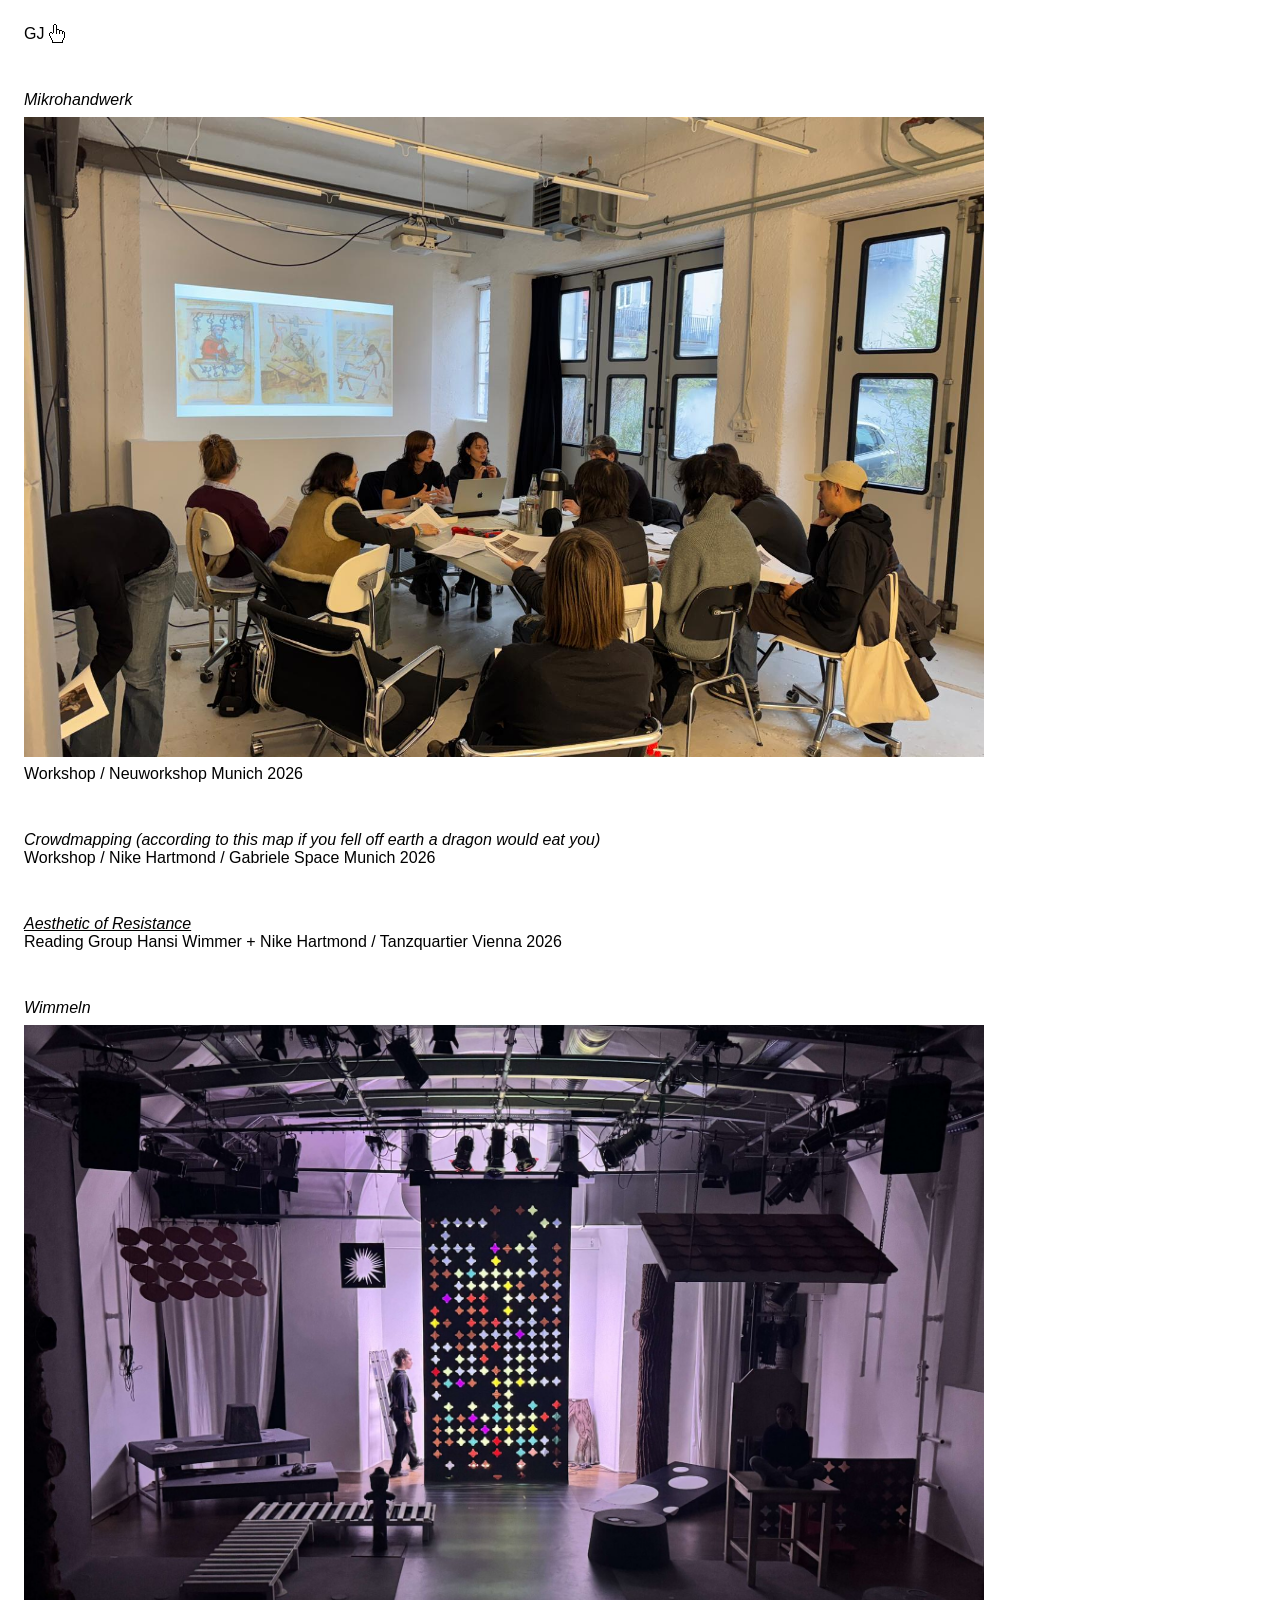
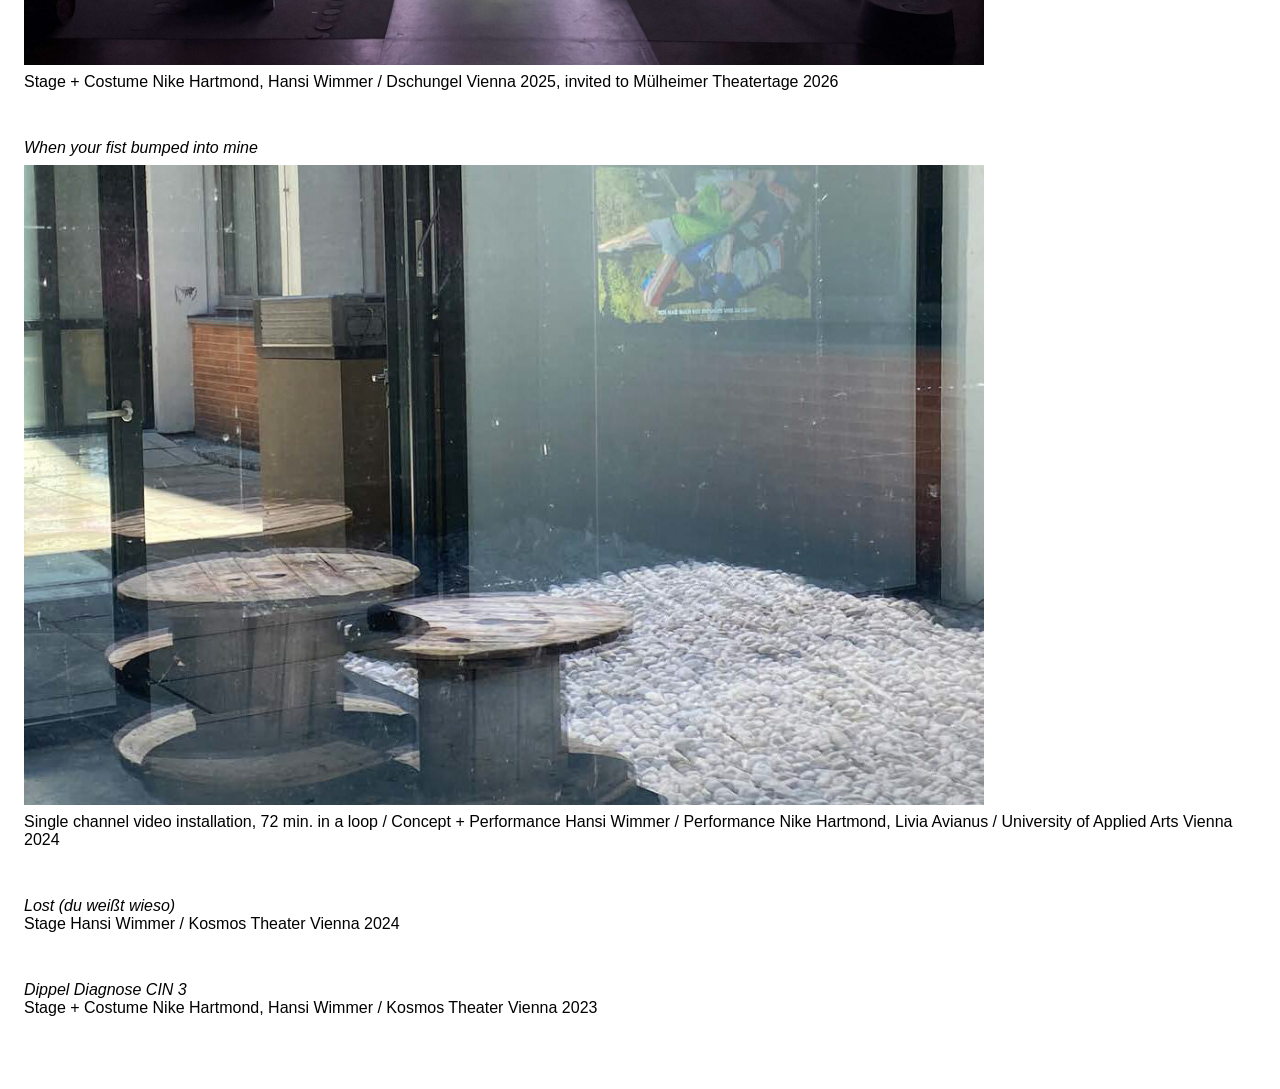
<file: index.html>
<!DOCTYPE html>
<html lang="en">
<head>
  <meta charset="utf-8">
  <meta name="viewport" content="width=device-width, initial-scale=1">
  <title>GJ Hand</title>
  <link rel="stylesheet" href="styles.css">
</head>
<body>
  <a class="wordmark" href="statement.html" aria-label="GJ Hand">GJ <svg class="hand" viewBox="0 0 16 19" aria-hidden="true" focusable="false" shape-rendering="crispEdges"><path fill="#fff" d="M5 1h2v1h-2zM5 2h2v1h-2zM5 3h2v1h-2zM5 4h2v1h-2zM5 5h2v1h-2zM5 6h2v1h-2zM8 6h2v1h-2zM5 7h2v1h-2zM8 7h2v1h-2zM11 7h2v1h-2zM5 8h2v1h-2zM8 8h2v1h-2zM11 8h2v1h-2zM14 8h1v1h-1zM1 9h2v1h-2zM4 9h3v1h-3zM8 9h2v1h-2zM11 9h2v1h-2zM14 9h1v1h-1zM1 10h14v1h-14zM1 11h14v1h-14zM2 12h13v1h-13zM2 13h13v1h-13zM3 14h11v1h-11zM3 15h11v1h-11zM4 16h9v1h-9zM4 17h9v1h-9z"/><path fill="currentColor" d="M5 0h2v1h-2zM4 1h1v1h-1zM7 1h1v1h-1zM4 2h1v1h-1zM7 2h1v1h-1zM4 3h1v1h-1zM7 3h1v1h-1zM4 4h1v1h-1zM7 4h1v1h-1zM4 5h1v1h-1zM7 5h3v1h-3zM4 6h1v1h-1zM7 6h1v1h-1zM10 6h3v1h-3zM4 7h1v1h-1zM7 7h1v1h-1zM10 7h1v1h-1zM13 7h2v1h-2zM1 8h2v1h-2zM4 8h1v1h-1zM7 8h1v1h-1zM10 8h1v1h-1zM13 8h1v1h-1zM15 8h1v1h-1zM0 9h1v1h-1zM3 9h1v1h-1zM7 9h1v1h-1zM10 9h1v1h-1zM13 9h1v1h-1zM15 9h1v1h-1zM0 10h1v1h-1zM15 10h1v1h-1zM0 11h1v1h-1zM15 11h1v1h-1zM1 12h1v1h-1zM15 12h1v1h-1zM1 13h1v1h-1zM15 13h1v1h-1zM2 14h1v1h-1zM14 14h1v1h-1zM2 15h1v1h-1zM14 15h1v1h-1zM3 16h1v1h-1zM13 16h1v1h-1zM3 17h1v1h-1zM13 17h1v1h-1zM3 18h11v1h-11z"/></svg></a>

  <main class="works">
    <article class="work">
      <p class="work-title"><em>Mikrohandwerk</em></p>
      <div class="work-images">
        <img src="images/mikrohandwerk-1.jpeg" alt="Mikrohandwerk">
      </div>
      <p class="work-info">Workshop / Neuworkshop Munich 2026</p>
    </article>

    <article class="work">
      <p class="work-title"><em>Crowdmapping (according to this map if you fell off earth a dragon would eat you)</em></p>
      <div class="work-images">
        <!-- <img src="images/crowdmapping-1.jpg" alt="Crowdmapping"> -->
      </div>
      <p class="work-info">Workshop / Nike Hartmond / Gabriele Space Munich 2026</p>
    </article>

    <article class="work">
      <p class="work-title"><a href="https://www.tqw.at/veranstaltungen/lesezirkel-mit-nike-hartmond" target="_blank" rel="noopener"><em>Aesthetic of Resistance</em></a></p>
      <div class="work-images">
        <!-- <img src="images/aesthetic-of-resistance-1.jpg" alt="Aesthetic of Resistance"> -->
      </div>
      <p class="work-info">Reading Group Hansi Wimmer + Nike Hartmond / Tanzquartier Vienna 2026</p>
    </article>

    <article class="work">
      <p class="work-title"><em>Wimmeln</em></p>
      <div class="work-images">
        <img src="images/wimmeln-1.jpg" alt="Wimmeln">
      </div>
      <p class="work-info">Stage + Costume Nike Hartmond, Hansi Wimmer / Dschungel Vienna 2025, invited to Mülheimer Theatertage 2026</p>
    </article>

    <article class="work">
      <p class="work-title"><em>When your fist bumped into mine</em></p>
      <div class="work-images">
        <img src="images/when-your-fist-1.jpg" alt="When your fist bumped into mine">
        <img src="images/when-your-fist-2.jpg" alt="When your fist bumped into mine">
        <img src="images/when-your-fist-3.jpg" alt="When your fist bumped into mine">
        <img src="images/when-your-fist-4.jpg" alt="When your fist bumped into mine">
        <img src="images/when-your-fist-5.jpg" alt="When your fist bumped into mine">
        <img src="images/when-your-fist-6.jpg" alt="When your fist bumped into mine">
      </div>
      <p class="work-info">Single channel video installation, 72 min. in a loop / Concept + Performance Hansi Wimmer / Performance Nike Hartmond, Livia Avianus / University of Applied Arts Vienna 2024</p>
    </article>

    <article class="work">
      <p class="work-title"><em>Lost (du weißt wieso)</em></p>
      <div class="work-images">
        <!-- <img src="images/lost-1.jpg" alt="Lost (du weißt wieso)"> -->
      </div>
      <p class="work-info">Stage Hansi Wimmer / Kosmos Theater Vienna 2024</p>
    </article>

    <article class="work">
      <p class="work-title"><em>Dippel Diagnose CIN 3</em></p>
      <div class="work-images">
        <!-- <img src="images/dippel-diagnose-1.jpg" alt="Dippel Diagnose CIN 3"> -->
      </div>
      <p class="work-info">Stage + Costume Nike Hartmond, Hansi Wimmer / Kosmos Theater Vienna 2023</p>
    </article>
  </main>
  <script>
    // Image slider: projects with more than one image show one at a time.
    // Click the left half of the image to go back, the right half to go forward.
    document.querySelectorAll('.work-images').forEach(function (box) {
      var imgs = box.querySelectorAll('img');
      if (imgs.length < 2) return;

      box.classList.add('slider');
      var index = 0;

      function show(i) {
        index = (i + imgs.length) % imgs.length;
        imgs.forEach(function (img, n) { img.classList.toggle('is-active', n === index); });
        }

      box.addEventListener('click', function (e) {
        var rect = box.getBoundingClientRect();
        var x = e.clientX - rect.left;
        show(x < rect.width / 2 ? index - 1 : index + 1);
      });

      box.addEventListener('mousemove', function (e) {
        var rect = box.getBoundingClientRect();
        box.style.cursor = e.clientX - rect.left < rect.width / 2 ? 'w-resize' : 'e-resize';
      });

      show(0);
    });
  </script>
</body>
</html>
</file>
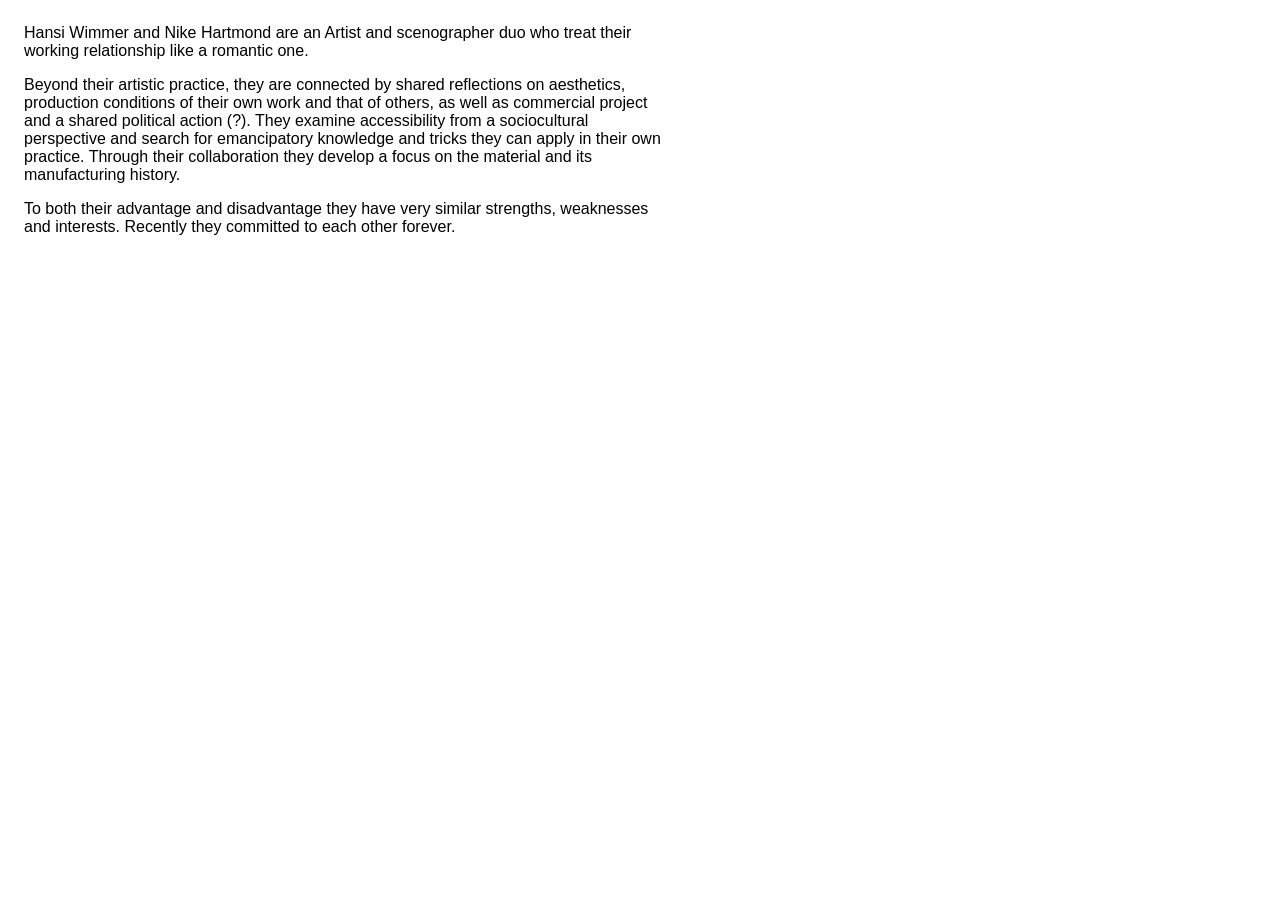
<file: statement.html>
<!DOCTYPE html>
<html lang="en">
<head>
  <meta charset="utf-8">
  <meta name="viewport" content="width=device-width, initial-scale=1">
  <title>GJ Hand</title>
  <link rel="stylesheet" href="styles.css">
</head>
<body>
  <p>Hansi Wimmer and Nike Hartmond are an Artist and scenographer duo who treat their working relationship like a romantic one.</p>
  <p>Beyond their artistic practice, they are connected by shared reflections on aesthetics, production conditions of their own work and that of others, as well as commercial project and a shared political action (?). They examine accessibility from a sociocultural perspective and search for emancipatory knowledge and tricks they can apply in their own practice. Through their collaboration they develop a focus on the material and its manufacturing history.</p>
  <p>To both their advantage and disadvantage they have very similar strengths, weaknesses and interests. Recently they committed to each other forever.</p>
</body>
</html>
</file>
<file: styles.css>
:root {
  --font: Arial, Helvetica, sans-serif;
}

html,
body {
  margin: 0;
  background: #ffffff;
  color: #000000;
}

body {
  padding: 1.5rem;
  font-family: var(--font);
}

a {
  color: #000000;
}

.wordmark {
  font-size: 1rem;
  font-weight: normal;
  line-height: 1;
  text-decoration: none;
}

p {
  max-width: 40rem;
  margin: 0 0 1rem;
}

.works {
  margin-top: 3rem;
}

.work {
  margin-bottom: 3rem;
}

.work-title {
  margin: 0;
}

.work-info {
  max-width: none;
  margin: 0;
}

.work-images {
  display: flex;
  flex-direction: column;
  gap: 1rem;
  margin: 0.5rem 0;
}

.work-images img {
  display: block;
  width: 100%;
  max-width: 60rem;
  aspect-ratio: 3 / 2;
  height: auto;
  object-fit: cover;
}

.work-images:not(:has(img)) {
  display: none;
}

.slider {
  max-width: 60rem;
  user-select: none;
  -webkit-user-select: none;
}

/* Without JavaScript only the first image shows. */
.work-images img:not(:first-child) {
  display: none;
}

.slider img {
  display: none;
}

.slider img.is-active {
  display: block;
}

.wordmark .hand {
  display: inline-block;
  height: 1.2em;
  width: auto;
  vertical-align: -0.25em;
}
</file>
